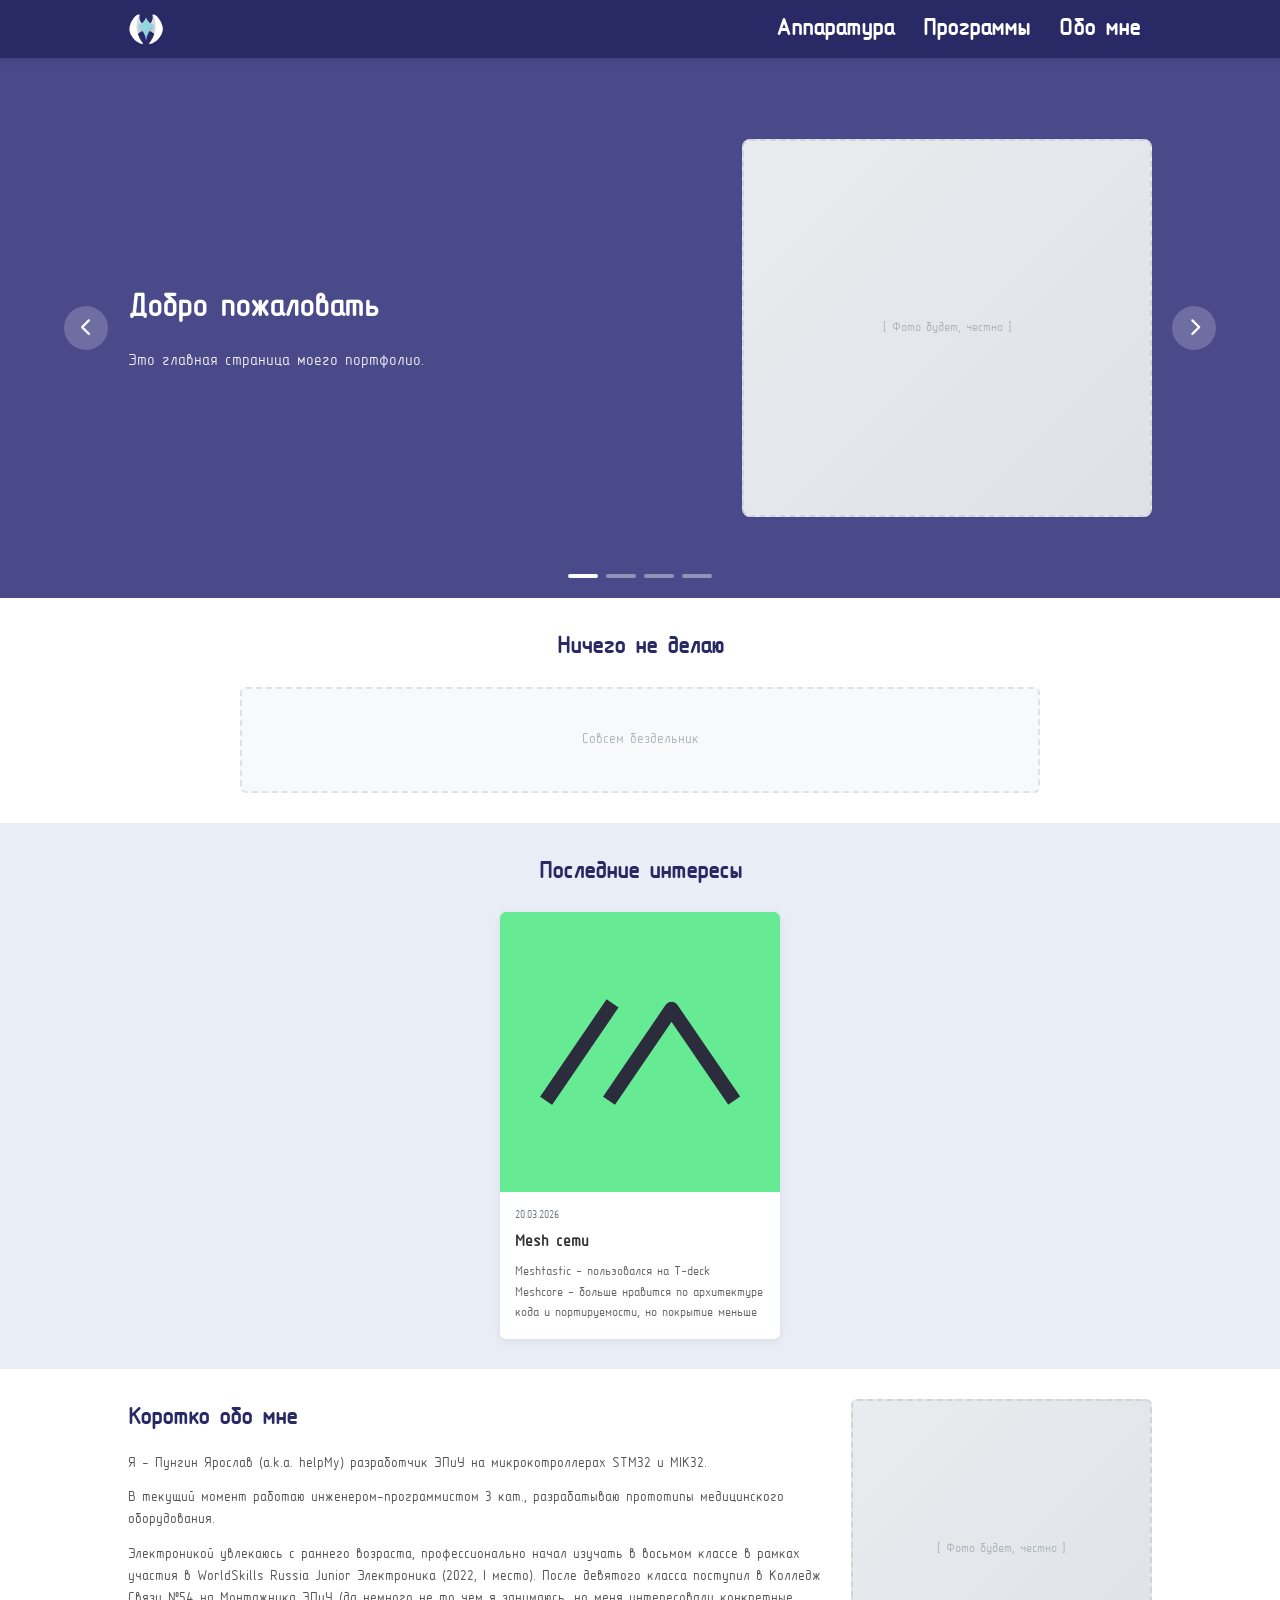
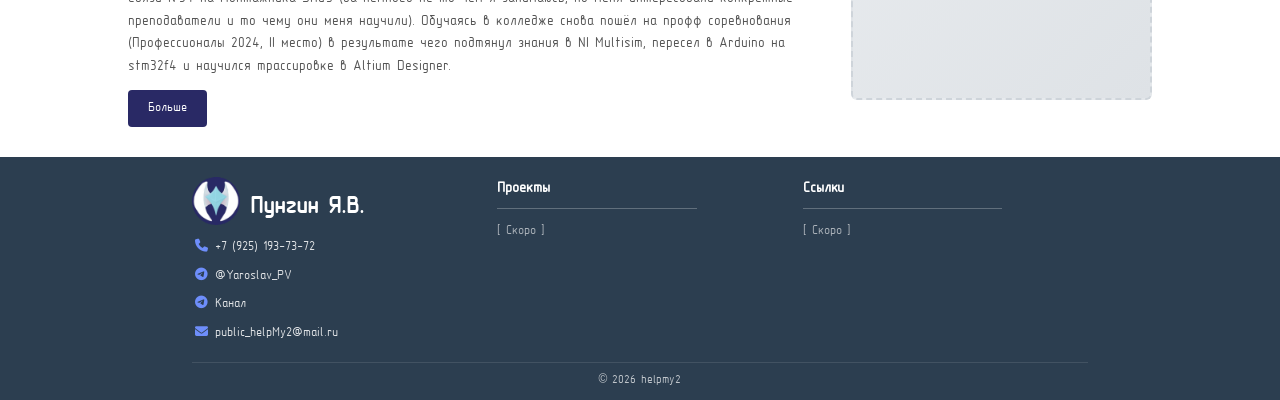
<file: index.html>
<!DOCTYPE html>
<html lang="ru">
<head>
    <meta charset="UTF-8">
    <meta name="viewport" content="width=device-width, initial-scale=1.0">
    <title>helpMy - Главная</title>
    <link rel="stylesheet" href="base.css">
    <link rel="stylesheet" href="https://cdnjs.cloudflare.com/ajax/libs/font-awesome/6.4.0/css/all.min.css">
    <link rel="icon" href="images/favicon.ico">
</head>
<body>
    <header>
        <nav>
            <a href="index.html" class="logo">
                <div class="logo"><img src="images/favicon.ico"></div>
            </a>
            <button class="mobile-menu-toggle" onclick="toggleMobileMenu()">
                <i class="fas fa-bars"></i>
            </button>
            <ul class="nav-links" id="navLinks">
                <li><a href="hardware/index.html">Аппаратура</a></li>
                <li><a href="software/index.html">Программы</a></li>
                <li><a href="about/index.html">Обо мне</a></li>
            </ul>
        </nav>
    </header>

    <main>
        <div class="carousel">
            <div class="carousel-inner" id="carouselInner">
                <div class="carousel-slide">
                    <div class="carousel-text">
                        <h2>Добро пожаловать</h2>
                        <p>Это главная страница моего портфолио.</p>
                    </div>
                    <div class="carousel-image">
                        <div class="placeholder">[ Фото будет, честно ]</div>
                    </div>
                </div>
                <div class="carousel-slide">
                    <div class="carousel-text">
                        <h2>Аппаратные проекты</h2>
                        <p>[ Соро ]</p>
                    </div>
                    <div class="carousel-image">
                        <div class="placeholder">[ Фото будет, честно ]</div>
                    </div>
                </div>
                <div class="carousel-slide">
                    <div class="carousel-text">
                        <h2>Программные разработки</h2>
                        <p>[ Соро ]</p>
                    </div>
                    <div class="carousel-image">
                        <div class="placeholder">[ Фото будет, честно ]</div>
                    </div>
                </div>
                <div class="carousel-slide">
                    <div class="carousel-text">
                        <h2>Блог и статьи</h2>
                        <p>[ Соро ]</p>
                    </div>
                    <div class="carousel-image">
                        <div class="placeholder">[ Фото будет, честно ]</div>
                    </div>
                </div>
            </div>
            <div class="carousel-arrows">
                <button class="carousel-arrow" onclick="prevSlide()">
                    <i class="fas fa-chevron-left"></i>
                </button>
                <button class="carousel-arrow" onclick="nextSlide()">
                    <i class="fas fa-chevron-right"></i>
                </button>
            </div>
            <div class="carousel-controls">
                <div class="carousel-line active" onclick="goToSlide(0)"></div>
                <div class="carousel-line" onclick="goToSlide(1)"></div>
                <div class="carousel-line" onclick="goToSlide(2)"></div>
                <div class="carousel-line" onclick="goToSlide(3)"></div>
            </div>
        </div>

        <section class="services-section">
            <h2 class="section-title">Ничего не делаю</h2>
            <div class="services-content">
                <div class="services-placeholder">
                    Совсем бездельник
                </div>
            </div>
        </section>

        <section class="news-section">
            <h2 class="section-title">Последние интересы</h2>
            <div class="news-grid">
                <div class="news-card">
                    <div class="news-card-image"><img src="images/meshtastic.png"></div>
                    <div class="news-card-content">
                        <div class="news-card-date">20.03.2026</div>
                        <h3>Mesh сети</h3>
                        <p>Meshtastic - пользовался на T-deck<br>Meshcore - больше нравится по архитектуре кода и портируемости, но покрытие меньше</p>
                    </div>
                </div>
            </div>
        </section>

        <section class="about-section">
            <div class="about-content">
                <div class="about-text">
                    <h2>Коротко обо мне</h2>
                    <p>Я - Пунгин Ярослав (a.k.a. helpMy) разработчик ЭПиУ на микрокотроллерах STM32 и MIK32.</p>
                    <p>В текущий момент работаю инженером-программистом 3 кат., разрабатываю прототипы медицинского оборудования.</p>
                    <p>Электроникой увлекаюсь с раннего возраста, профессионально начал изучать в восьмом классе в рамках участия в WorldSkills Russia Junior Электроника (2022, I место). 
                        После девятого класса поступил в Колледж Связи №54 на Монтажника ЭПиУ (да  немного не то чем я занимаюсь, но меня интересовали конкретные преподаватели  и то чему они меня научили).
                        Обучаясь в колледже снова пошёл на профф соревнования (Профессионалы 2024, II место) в результате чего подтянул знания в NI Multisim, пересел в Arduino на stm32f4 и научился трассировке в Altium Designer.
                    </p>
                    <a href="about/index.html" class="btn">Больше</a>
                </div>
                <div class="about-image">
                    <div class="placeholder">[ Фото будет, честно ]</div>
                </div>
            </div>
        </section>
    </main>

    <footer>
        <div class="footer-content">
            <div class="footer-section">
                <div class="footer-logo">
                    <div class="logo"><img src="images/favicon.ico"><text>Пунгин Я.В.</text></div>
                </div>
                <ul class="footer-contact">
                    <li>
                        <i class="fas fa-phone"></i>
                        <a href="tel:+79251937372">+7 (925) 193-73-72</a>
                    </li>
                    <li>
                        <i class="fab fa-telegram"></i>
                        <a href="https://t.me/Yaroslav_PV" target="_blank">@Yaroslav_PV</a>
                    </li>
                    <li>
                        <i class="fab fa-telegram"></i>
                        <a href="https://t.me/hmsweblog" target="_blank">Канал</a>
                    </li>
                    <li>
                        <i class="fas fa-envelope"></i>
                        <a href="mailto:public_helpMy2@mail.ru">public_helpMy2@mail.ru</a>
                    </li>
                </ul>
            </div>
            <div class="footer-section">
                <h4>Проекты</h4>
                <p style="color: rgba(255,255,255,0.6); font-size: 13px;">[ Скоро ]</p>
            </div>
            <div class="footer-section">
                <h4>Ссылки</h4>
                <p style="color: rgba(255,255,255,0.6); font-size: 13px;">[ Скоро ]</p>
            </div>
        </div>
        <div class="footer-bottom">
            <p>&copy; 2026 helpmy2</p>
        </div>
    </footer>

    <script>
        let currentSlide = 0;
        const totalSlides = 4;
        const carouselInner = document.getElementById('carouselInner');
        const lines = document.querySelectorAll('.carousel-line');
        let autoSlideInterval;

        function updateCarousel() {
            carouselInner.style.transform = `translateX(-${currentSlide * 100}%)`;
            lines.forEach((line, index) => {
                line.classList.toggle('active', index === currentSlide);
            });
        }

        function nextSlide() {
            currentSlide = (currentSlide + 1) % totalSlides;
            updateCarousel();
            resetAutoSlide();
        }

        function prevSlide() {
            currentSlide = (currentSlide - 1 + totalSlides) % totalSlides;
            updateCarousel();
            resetAutoSlide();
        }

        function goToSlide(index) {
            currentSlide = index;
            updateCarousel();
            resetAutoSlide();
        }

        function startAutoSlide() {
            autoSlideInterval = setInterval(nextSlide, 5000);
        }

        function resetAutoSlide() {
            clearInterval(autoSlideInterval);
            startAutoSlide();
        }

        function toggleMobileMenu() {
            document.getElementById('navLinks').classList.toggle('active');
        }

        startAutoSlide();
    </script>
</body>
</html>
</file>
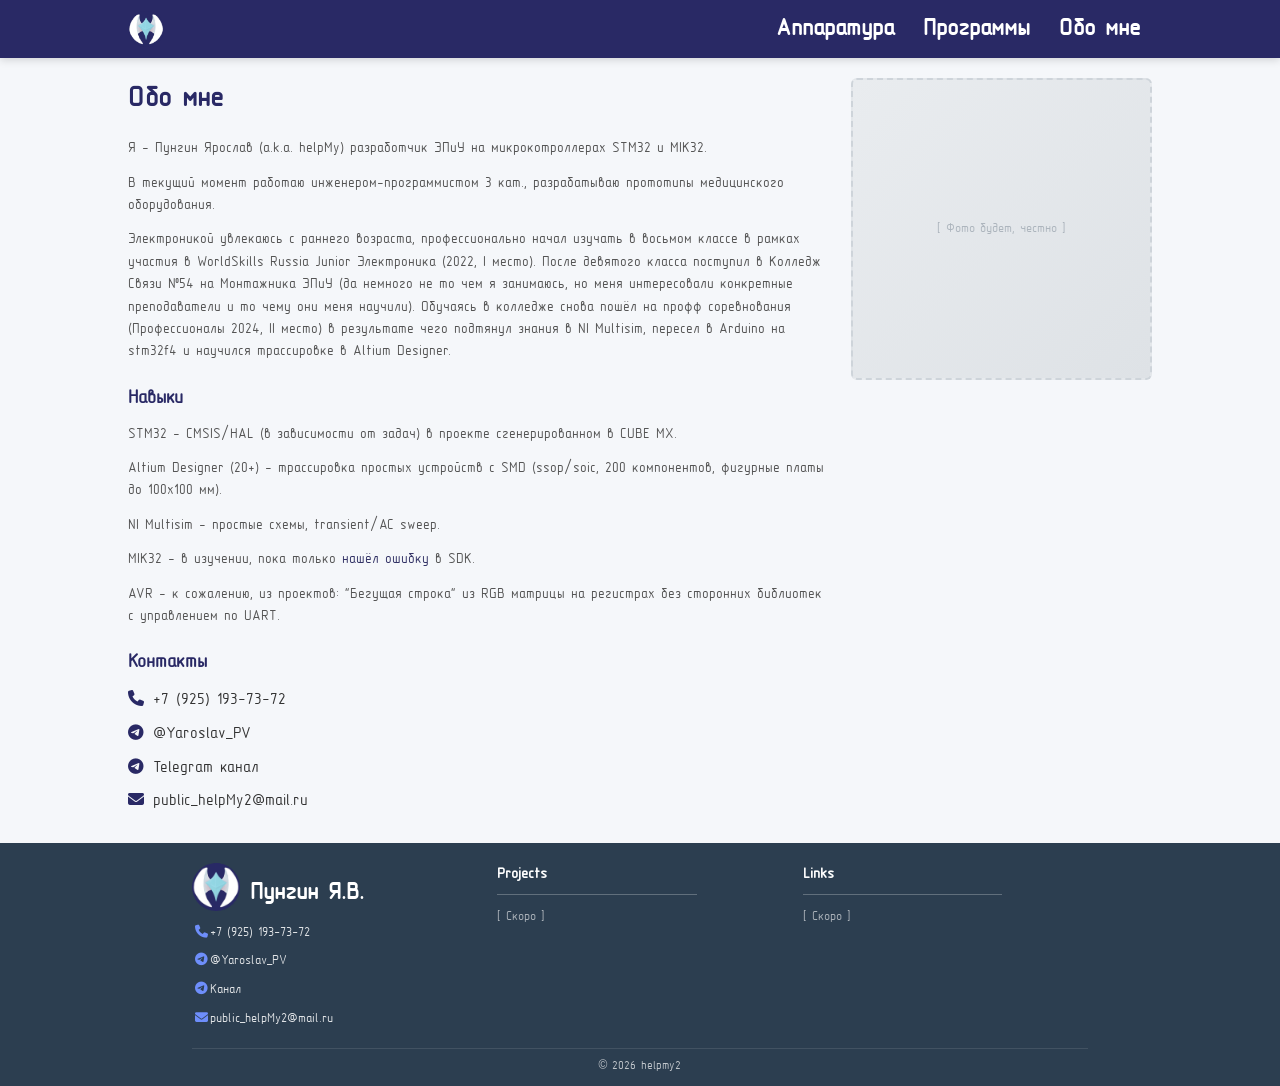
<file: about/index.html>
<!DOCTYPE html>
<html lang="ru">
<head>
    <meta charset="UTF-8">
    <meta name="viewport" content="width=device-width, initial-scale=1.0">
    <title>Обо мне</title>
    <link rel="stylesheet" href="../base.css">
    <link rel="stylesheet" href="https://cdnjs.cloudflare.com/ajax/libs/font-awesome/6.4.0/css/all.min.css">
    <link rel="icon" href="/images/favicon.ico">
</head>
<body>
    <header>
        <nav>
            <a href="../index.html" class="logo">
                <div class="logo"><img src="/images/favicon.ico"></div>
            </a>
            <button class="mobile-menu-toggle" onclick="toggleMobileMenu()">
                <i class="fas fa-bars"></i>
            </button>
            <ul class="nav-links" id="navLinks">
                <li><a href="/hardware/index.html">Аппаратура</a></li>
                <li><a href="/software/index.html">Программы</a></li>
                <li><a href="index.html">Обо мне</a></li>
            </ul>
        </nav>
    </header>

    <main>
        <div class="page-content">
            <div class="about-content">
                <div class="about-text">
                    <h1>Обо мне</h1>
                        <p>Я - Пунгин Ярослав (a.k.a. helpMy) разработчик ЭПиУ на микрокотроллерах STM32 и MIK32.</p>
                        <p>В текущий момент работаю инженером-программистом 3 кат., разрабатываю прототипы медицинского оборудования.</p>
                        <p>Электроникой увлекаюсь с раннего возраста, профессионально начал изучать в восьмом классе в рамках участия в WorldSkills Russia Junior Электроника (2022, I место). 
                            После девятого класса поступил в Колледж Связи №54 на Монтажника ЭПиУ (да  немного не то чем я занимаюсь, но меня интересовали конкретные преподаватели  и то чему они меня научили).
                            Обучаясь в колледже снова пошёл на профф соревнования (Профессионалы 2024, II место) в результате чего подтянул знания в NI Multisim, пересел в Arduino на stm32f4 и научился трассировке в Altium Designer.
                        </p>
                    <h3 style="margin-top: 20px; margin-bottom: 10px; color: #292965;">Навыки</h3>
                        <p>STM32 - CMSIS/HAL (в зависимости от задач) в проекте сгенерированном в CUBE MX.</p>
                        <p>Altium Designer (20+) - трассировка простых устройств с SMD (ssop/soic, 200 компонентов, фигурные платы до 100x100 мм).</p>
                        <p>NI Multisim - простые схемы, transient/AC sweep.</p>
                        <p>MIK32 - в изучении, пока только <a href="https://gitflic.ru/project/mikron-mik32/mik32v2-shared/merge-request/6">нашёл ошибку</a> в SDK.</p>
                        <p>AVR - к сожалению, из проектов: "Бегущая строка" из RGB матрицы на регистрах без сторонних библиотек с управлением по UART.</p>
                    <h3 style="margin-top: 20px; margin-bottom: 10px; color: #292965;">Контакты</h3>
                    <ul style="list-style: none; padding: 0;">
                        <li style="margin-bottom: 8px;">
                            <i class="fas fa-phone" style="color: #292965; width: 18px;"></i>
                            <a href="tel:+79251937372" style="color: #333; text-decoration: none;">+7 (925) 193-73-72</a>
                        </li>
                        <li style="margin-bottom: 8px;">
                            <i class="fab fa-telegram" style="color: #292965; width: 18px;"></i>
                            <a href="https://t.me/Yaroslav_PV" target="_blank" style="color: #333; text-decoration: none;">@Yaroslav_PV</a>
                        </li>
                        <li style="margin-bottom: 8px;">
                            <i class="fab fa-telegram" style="color: #292965; width: 18px;"></i>
                            <a href="https://t.me/hmsweblog" target="_blank" style="color: #333; text-decoration: none;">Telegram канал</a>
                        </li>
                        <li style="margin-bottom: 8px;">
                            <i class="fas fa-envelope" style="color: #292965; width: 18px;"></i>
                            <a href="mailto:public_helpMy2@mail.ru" style="color: #333; text-decoration: none;">public_helpMy2@mail.ru</a>
                        </li>
                    </ul>
                </div>
                <div class="about-image">
                    <div class="placeholder">[ Фото будет, честно ]</div>
                </div>
            </div>
        </div>
    </main>

    <footer>
        <div class="footer-content">
            <div class="footer-section">
                <div class="footer-logo">
                    <div class="logo"><img src="/images/favicon.ico"><text>Пунгин Я.В.</text></div>
                </div>
                <ul class="footer-contact">
                    <li><i class="fas fa-phone"></i><a href="tel:+79251937372">+7 (925) 193-73-72</a></li>
                    <li><i class="fab fa-telegram"></i><a href="https://t.me/Yaroslav_PV" target="_blank">@Yaroslav_PV</a></li>
                    <li><i class="fab fa-telegram"></i><a href="https://t.me/hmsweblog" target="_blank">Канал</a></li>
                    <li><i class="fas fa-envelope"></i><a href="mailto:public_helpMy2@mail.ru">public_helpMy2@mail.ru</a></li>
                </ul>
            </div>
            <div class="footer-section">
                <h4>Projects</h4>
                <p style="color: rgba(255,255,255,0.6); font-size: 13px;">[ Скоро ]</p>
            </div>
            <div class="footer-section">
                <h4>Links</h4>
                <p style="color: rgba(255,255,255,0.6); font-size: 13px;">[ Скоро ]</p>
            </div>
        </div>
        <div class="footer-bottom">
            <p>&copy; 2026 helpmy2</p>
        </div>
    </footer>

    <script>
        function toggleMobileMenu() {
            document.getElementById('navLinks').classList.toggle('active');
        }
    </script>
</body>
</html>
</file>
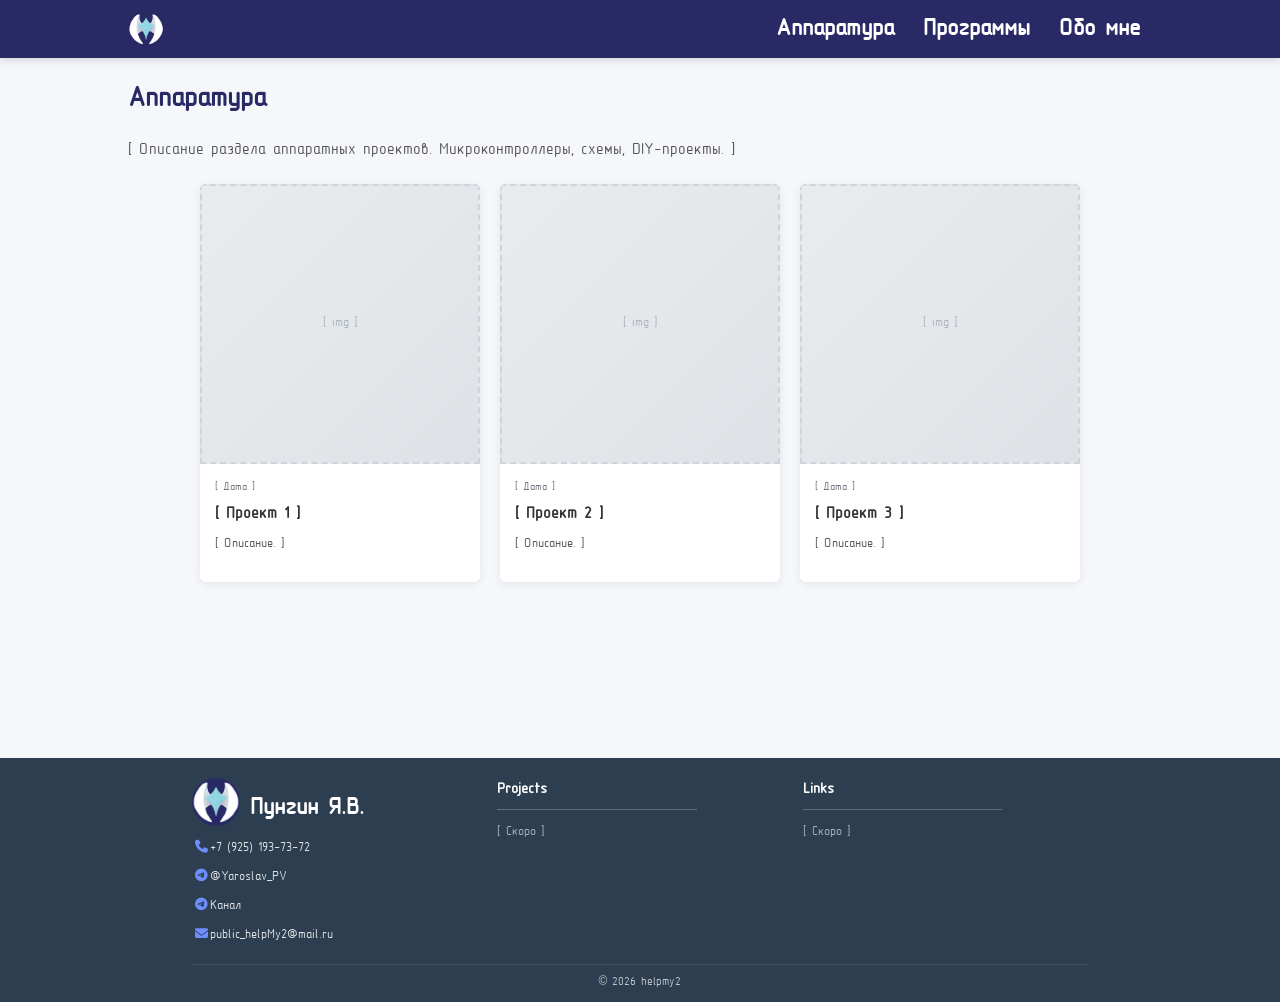
<file: hardware/index.html>
<!DOCTYPE html>
<html lang="ru">
<head>
    <meta charset="UTF-8">
    <meta name="viewport" content="width=device-width, initial-scale=1.0">
    <title>Аппаратура</title>
    <link rel="stylesheet" href="../base.css">
    <link rel="stylesheet" href="https://cdnjs.cloudflare.com/ajax/libs/font-awesome/6.4.0/css/all.min.css">
    <link rel="icon" href="../images/favicon.ico">
</head>
<body>
    <header>
        <nav>
            <a href="../index.html" class="logo">
                <div class="logo"><img src="/images/favicon.ico"></div>
            </a>
            <button class="mobile-menu-toggle" onclick="toggleMobileMenu()">
                <i class="fas fa-bars"></i>
            </button>
            <ul class="nav-links" id="navLinks">
                <li><a href="index.html">Аппаратура</a></li>
                <li><a href="../software/index.html">Программы</a></li>
                <li><a href="../about/index.html">Обо мне</a></li>
            </ul>
        </nav>
    </header>

    <main>
        <div class="page-content">
            <h1>Аппаратура</h1>
            <p>[ Описание раздела аппаратных проектов. Микроконтроллеры, схемы, DIY-проекты. ]</p>
            
            <div class="news-grid">
                <div class="news-card">
                    <div class="news-card-image placeholder">[ img ]</div>
                    <div class="news-card-content">
                        <div class="news-card-date">[ Дата ]</div>
                        <h3>[ Проект 1 ]</h3>
                        <p>[ Описание. ]</p>
                    </div>
                </div>
                <div class="news-card">
                    <div class="news-card-image placeholder">[ img ]</div>
                    <div class="news-card-content">
                        <div class="news-card-date">[ Дата ]</div>
                        <h3>[ Проект 2 ]</h3>
                        <p>[ Описание. ]</p>
                    </div>
                </div>
                <div class="news-card">
                    <div class="news-card-image placeholder">[ img ]</div>
                    <div class="news-card-content">
                        <div class="news-card-date">[ Дата ]</div>
                        <h3>[ Проект 3 ]</h3>
                        <p>[ Описание. ]</p>
                    </div>
                </div>
            </div>
        </div>
    </main>

    <footer>
        <div class="footer-content">
            <div class="footer-section">
                <div class="footer-logo">
                    <div class="logo"><img src="../images/favicon.ico"><text>Пунгин Я.В.</text></div>
                </div>
                <ul class="footer-contact">
                    <li><i class="fas fa-phone"></i><a href="tel:+79251937372">+7 (925) 193-73-72</a></li>
                    <li><i class="fab fa-telegram"></i><a href="https://t.me/Yaroslav_PV" target="_blank">@Yaroslav_PV</a></li>
                    <li><i class="fab fa-telegram"></i><a href="https://t.me/hmsweblog" target="_blank">Канал</a></li>
                    <li><i class="fas fa-envelope"></i><a href="mailto:public_helpMy2@mail.ru">public_helpMy2@mail.ru</a></li>
                </ul>
            </div>
            <div class="footer-section">
                <h4>Projects</h4>
                <p style="color: rgba(255,255,255,0.6); font-size: 13px;">[ Скоро ]</p>
            </div>
            <div class="footer-section">
                <h4>Links</h4>
                <p style="color: rgba(255,255,255,0.6); font-size: 13px;">[ Скоро ]</p>
            </div>
        </div>
        <div class="footer-bottom">
            <p>&copy; 2026 helpmy2</p>
        </div>
    </footer>

    <script>
        function toggleMobileMenu() {
            document.getElementById('navLinks').classList.toggle('active');
        }
    </script>
</body>
</html>
</file>
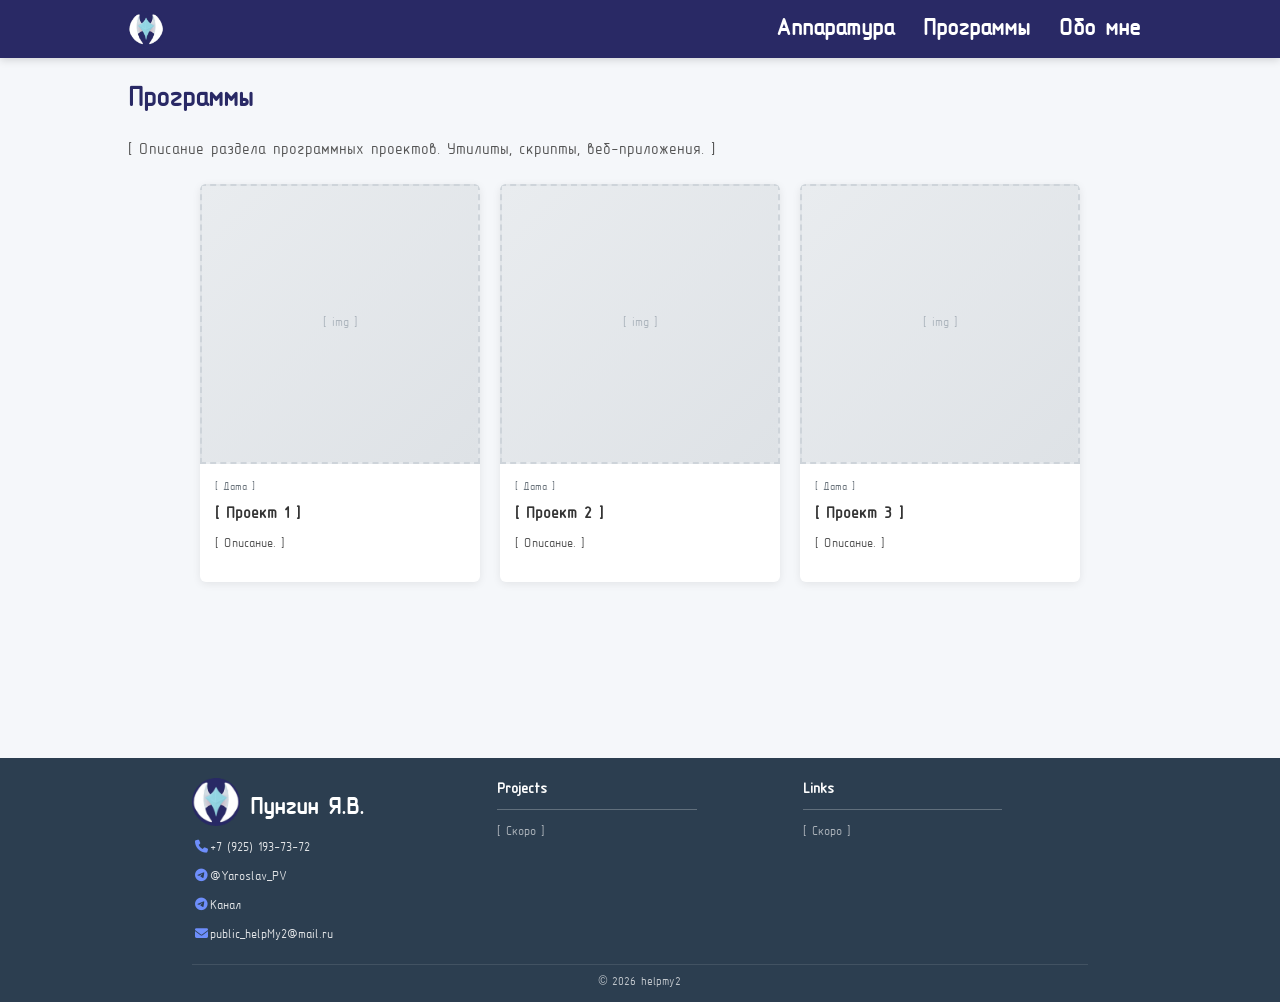
<file: software/index.html>
<!DOCTYPE html>
<html lang="ru">
<head>
    <meta charset="UTF-8">
    <meta name="viewport" content="width=device-width, initial-scale=1.0">
    <title>Программы</title>
    <link rel="stylesheet" href="../base.css">
    <link rel="stylesheet" href="https://cdnjs.cloudflare.com/ajax/libs/font-awesome/6.4.0/css/all.min.css">
    <link rel="icon" href="../images/favicon.ico">
</head>
<body>
    <header>
        <nav>
            <a href="../index.html" class="logo">
                <div class="logo"><img src="/images/favicon.ico"></div>
            </a>
            <button class="mobile-menu-toggle" onclick="toggleMobileMenu()">
                <i class="fas fa-bars"></i>
            </button>
            <ul class="nav-links" id="navLinks">
                <li><a href="../hardware/index.html">Аппаратура</a></li>
                <li><a href="index.html">Программы</a></li>
                <li><a href="../about/index.html">Обо мне</a></li>
            </ul>
        </nav>
    </header>

    <main>
        <div class="page-content">
            <h1>Программы</h1>
            <p>[ Описание раздела программных проектов. Утилиты, скрипты, веб-приложения. ]</p>
            
            <div class="news-grid">
                <div class="news-card">
                    <div class="news-card-image placeholder">[ img ]</div>
                    <div class="news-card-content">
                        <div class="news-card-date">[ Дата ]</div>
                        <h3>[ Проект 1 ]</h3>
                        <p>[ Описание. ]</p>
                    </div>
                </div>
                <div class="news-card">
                    <div class="news-card-image placeholder">[ img ]</div>
                    <div class="news-card-content">
                        <div class="news-card-date">[ Дата ]</div>
                        <h3>[ Проект 2 ]</h3>
                        <p>[ Описание. ]</p>
                    </div>
                </div>
                <div class="news-card">
                    <div class="news-card-image placeholder">[ img ]</div>
                    <div class="news-card-content">
                        <div class="news-card-date">[ Дата ]</div>
                        <h3>[ Проект 3 ]</h3>
                        <p>[ Описание. ]</p>
                    </div>
                </div>
            </div>
        </div>
    </main>

    <footer>
        <div class="footer-content">
            <div class="footer-section">
                <div class="footer-logo">
                    <div class="logo"><img src="../images/favicon.ico"><text>Пунгин Я.В.</text></div>
                </div>
                <ul class="footer-contact">
                    <li><i class="fas fa-phone"></i><a href="tel:+79251937372">+7 (925) 193-73-72</a></li>
                    <li><i class="fab fa-telegram"></i><a href="https://t.me/Yaroslav_PV" target="_blank">@Yaroslav_PV</a></li>
                    <li><i class="fab fa-telegram"></i><a href="https://t.me/hmsweblog" target="_blank">Канал</a></li>
                    <li><i class="fas fa-envelope"></i><a href="mailto:public_helpMy2@mail.ru">public_helpMy2@mail.ru</a></li>
                </ul>
            </div>
            <div class="footer-section">
                <h4>Projects</h4>
                <p style="color: rgba(255,255,255,0.6); font-size: 13px;">[ Скоро ]</p>
            </div>
            <div class="footer-section">
                <h4>Links</h4>
                <p style="color: rgba(255,255,255,0.6); font-size: 13px;">[ Скоро ]</p>
            </div>
        </div>
        <div class="footer-bottom">
            <p>&copy; 2026 helpmy2</p>
        </div>
    </footer>

    <script>
        function toggleMobileMenu() {
            document.getElementById('navLinks').classList.toggle('active');
        }
    </script>
</body>
</html>
</file>
<file: base.css>
/* Reset & Base Styles */
@font-face {
    font-family: 'GOST B';
    src: url('fonts/GOSTTypeB.woff2');
}
* {
    margin: 0;
    padding: 0;
    box-sizing: border-box;
    font-family: 'GOST B', Tahoma, Geneva, Verdana, sans-serif;
}

body {
    background-color: #f5f7fa;
    color: #333;
    line-height: 1.6;
    min-height: 100vh;
    display: flex;
    flex-direction: column;
}
/* Container - 10% padding */
.container {
    width: 100%;
    padding: 0 10%;
}

/* Header Styles */
header {
    background-color: #292965;
    padding: 10px 10%;
    box-shadow: 0 2px 8px rgba(0, 0, 0, 0.15);
    position: sticky;
    top: 0;
    z-index: 1000;
}

/* links styles */
a {
    color: #336;
    text-decoration: none;
}

nav {
    display: flex;
    justify-content: space-between;
    align-items: center;
}

.logo {
    display: flex;
    align-items: center;
    text-decoration: none;
    color: #ffffff;
}

.logo img {
    height: 36px;
    width: auto;
}

.logo text {
    margin-left: 10px;
    font-family: "GOST B", sans-serif;
    font-weight: bolder;
    font-size: 24px;
    line-height: 1;
}

.nav-links {
    display: flex;
    list-style: none;
    align-items: center;
}

.nav-links li {
    margin-left: 5px;
}

.nav-links a {
    color: white;
    text-decoration: none;
    font-family: "GOST B", sans-serif;
    font-weight: bolder;
    font-size: 24px;
    padding: 8px 12px;
    border-radius: 4px;
    transition: all 0.3s ease;
}

.nav-links a:hover {
    background-color: rgba(255, 255, 255, 0.15);
}

/* Main content */
main {
    flex: 1;
}

/* Carousel - 60vh height */
.carousel {
    position: relative;
    width: 100%;
    height: 60vh;
    min-height: 400px;
    overflow: hidden;
    background: #4a4a8a;
}

.carousel-inner {
    display: flex;
    height: 100%;
    transition: transform 0.5s ease;
}

.carousel-slide {
    min-width: 100%;
    height: 100%;
    display: flex;
    padding: 0 10%;
}

.carousel-text {
    width: 60%;
    display: flex;
    flex-direction: column;
    justify-content: center;
    padding-right: 10%;
    color: white;
}

.carousel-text h2 {
    font-size: 32px;
    margin-bottom: 15px;
    color: white;
}

.carousel-text p {
    font-size: 16px;
    opacity: 0.9;
    max-width: 500px;
}

.carousel-image {
    width: 40%;
    display: flex;
    align-items: center;
    justify-content: center;
}

.carousel-image .placeholder {
    width: 100%;
    aspect-ratio: 1 / 1;
    max-height: 70%;
    border-radius: 8px;
}

/* Carousel lines instead of dots */
.carousel-controls {
    position: absolute;
    bottom: 20px;
    left: 50%;
    transform: translateX(-50%);
    display: flex;
    gap: 8px;
}

.carousel-line {
    width: 30px;
    height: 4px;
    border-radius: 2px;
    background-color: rgba(255, 255, 255, 0.4);
    cursor: pointer;
    transition: background-color 0.3s ease;
}

.carousel-line.active {
    background-color: white;
}

.carousel-arrows {
    position: absolute;
    top: 50%;
    transform: translateY(-50%);
    width: 100%;
    display: flex;
    justify-content: space-between;
    padding: 0 5%;
    pointer-events: none;
}

.carousel-arrow {
    background-color: rgba(255, 255, 255, 0.2);
    border: none;
    color: white;
    width: 44px;
    height: 44px;
    border-radius: 50%;
    cursor: pointer;
    font-size: 18px;
    transition: background-color 0.3s ease;
    pointer-events: all;
}

.carousel-arrow:hover {
    background-color: rgba(255, 255, 255, 0.4);
}

/* Services Section (Nothing I do) */
.services-section {
    background: white;
    padding: 30px 10%;
}

.services-section .section-title {
    text-align: center;
}

.services-content {
    max-width: 800px;
    margin: 0 auto;
}

.services-placeholder {
    background: #f8f9fa;
    border: 2px dashed #dee2e6;
    border-radius: 6px;
    padding: 40px 20px;
    text-align: center;
    color: #adb5bd;
    font-size: 14px;
}

/* News/Interests Section - wider margins, centered, 1:1 images */
.news-section {
    padding: 30px 10%;
    background-color: #e9edf5;
}

.news-section .section-title {
    text-align: center;
}

.news-grid {
    display: flex;
    justify-content: center;
    gap: 20px;
    margin-top: 20px;
}

.news-card {
    background: white;
    border-radius: 6px;
    overflow: hidden;
    box-shadow: 0 2px 8px rgba(0, 0, 0, 0.08);
    transition: transform 0.3s ease;
    width: 280px;
    flex-shrink: 0;
}

.news-card:hover {
    transform: translateY(-3px);
}

.news-card-image {
    width: 100%;
    aspect-ratio: 1 / 1;
    overflow: hidden;
}

.news-card-image img {
    width: 100%;
    height: 100%;
    object-fit: cover;
    display: block;
}

.news-card-content {
    padding: 15px;
}

.news-card-date {
    font-size: 11px;
    color: #6c757d;
    margin-bottom: 6px;
}

.news-card h3 {
    font-size: 16px;
    margin-bottom: 6px;
    color: #333;
}

.news-card p {
    color: #666;
    font-size: 13px;
}

/* About Section */
.about-section {
    background: white;
    padding: 30px 10%;
}

.about-content {
    display: flex;
    gap: 20px;
    align-items: flex-start;
}

.about-text {
    width: 70%;
}

.about-text h2 {
    font-size: 24px;
    margin-bottom: 15px;
    color: #292965;
}

.about-text p {
    color: #555;
    margin-bottom: 12px;
    font-size: 14px;
}

.about-image {
    width: 30%;
    display: flex;
    align-items: flex-start;
}

.about-image .placeholder {
    width: 100%;
    aspect-ratio: 1 / 1;
    border-radius: 6px;
}

.btn {
    display: inline-block;
    background: #292965;
    color: white;
    padding: 8px 20px;
    border-radius: 4px;
    text-decoration: none;
    font-weight: 500;
    transition: all 0.3s ease;
    font-size: 13px;
}

.btn:hover {
    background: #1e1e4a;
}

/* Section title */
.section-title {
    font-size: 24px;
    margin-bottom: 20px;
    color: #292965;
}

/* Placeholder */
.placeholder {
    background: linear-gradient(135deg, #e9ecef 0%, #dee2e6 100%);
    display: flex;
    align-items: center;
    justify-content: center;
    color: #adb5bd;
    font-size: 13px;
    border: 2px dashed #ced4da;
}

/* Footer - 30% larger margins (10.4%) */
footer {
    background: #2c3e50;
    color: white;
    padding: 20px 15% 10px;
}

.footer-content {
    display: grid;
    grid-template-columns: 1fr 1fr 1fr;
    gap: 20px;
    margin-bottom: 10px;
}

.footer-section h4 {
    font-size: 15px;
    margin-bottom: 12px;
    color: white;
    font-weight: 600;
    padding-bottom: 8px;
    position: relative;
}

.footer-section:not(:first-child) h4::after {
    content: '';
    position: absolute;
    bottom: 0;
    left: 0;
    width: 70%;
    height: 1px;
    background-color: rgba(255, 255, 255, 0.25);
}

.footer-logo img {
    height: 48px;
    margin-bottom: 12px;
    width: auto;
}
.footer-logo text {
    margin-left: 10px;
    font-family: "GOST B", sans-serif;
    font-weight: bolder;
    font-size: 24px;
    line-height: 1;
}

.footer-contact {
    list-style: none;
}

.footer-contact li {
    margin-bottom: 8px;
    font-size: 13px;
}

.footer-contact a {
    color: rgba(255, 255, 255, 0.85);
    text-decoration: none;
    transition: color 0.3s ease;
    display: inline-flex;
    align-items: center;
    gap: 6px;
}

.footer-contact a:hover {
    color: white;
}

.footer-contact i {
    width: 18px;
    text-align: center;
    color: #6e8efb;
}

.footer-bottom {
    border-top: 1px solid rgba(255, 255, 255, 0.1);
    padding-top: 8px;
    text-align: center;
}

.footer-bottom p {
    font-size: 12px;
    color: rgba(255, 255, 255, 0.7);
}

/* Responsive */
@media (max-width: 1200px) {
    .news-grid {
        gap: 15px;
    }
    
    .news-card {
        width: 250px;
    }
}

@media (max-width: 992px) {
    .carousel-slide {
        flex-direction: column;
        padding: 3% 10%;
    }
    
    .carousel-text,
    .carousel-image {
        width: 100%;
    }
    
    .carousel-text {
        padding-right: 0;
        padding-bottom: 15px;
    }
    
    .carousel-image {
        flex: 1;
    }
    
    .carousel-image .placeholder {
        max-height: 200px;
    }
    
    .about-content {
        flex-direction: column-reverse;
    }
    
    .about-text,
    .about-image {
        width: 100%;
    }
    
    .about-image .placeholder {
        max-width: 250px;
    }
    
    .news-grid {
        flex-wrap: wrap;
    }
    
    .news-card {
        width: calc(50% - 10px);
    }
    
    .footer-content {
        grid-template-columns: 1fr 1fr;
    }
}

@media (max-width: 768px) {
    .carousel {
        height: 50vh;
        min-height: 350px;
    }
    
    .carousel-text h2 {
        font-size: 24px;
    }
    
    .carousel-text p {
        font-size: 14px;
    }
    
    .nav-links {
        display: none;
    }
    
    .news-card {
        width: 100%;
        max-width: 300px;
    }
    
    .footer-content {
        grid-template-columns: 1fr;
        gap: 15px;
    }
}

/* Mobile menu */
.mobile-menu-toggle {
    display: none;
    background: none;
    border: none;
    color: white;
    font-size: 24px;
    cursor: pointer;
}

@media (max-width: 768px) {
    .mobile-menu-toggle {
        display: block;
    }
    
    .nav-links.active {
        display: flex;
        flex-direction: column;
        position: absolute;
        top: 100%;
        left: 0;
        right: 0;
        background-color: #292965;
        padding: 12px;
        box-shadow: 0 4px 10px rgba(0, 0, 0, 0.2);
    }
    
    .nav-links.active li {
        margin: 0 0 8px 0;
    }
}

/* Page content */
.page-content {
    padding: 20px 10%;
    min-height: calc(100vh - 200px);
}

.page-content h1 {
    font-size: 28px;
    color: #292965;
    margin-bottom: 15px;
}

.page-content p {
    margin-bottom: 12px;
    color: #555;
}

/* Page news grid */
.page-content .news-grid {
    margin-top: 20px;
}
</file>
